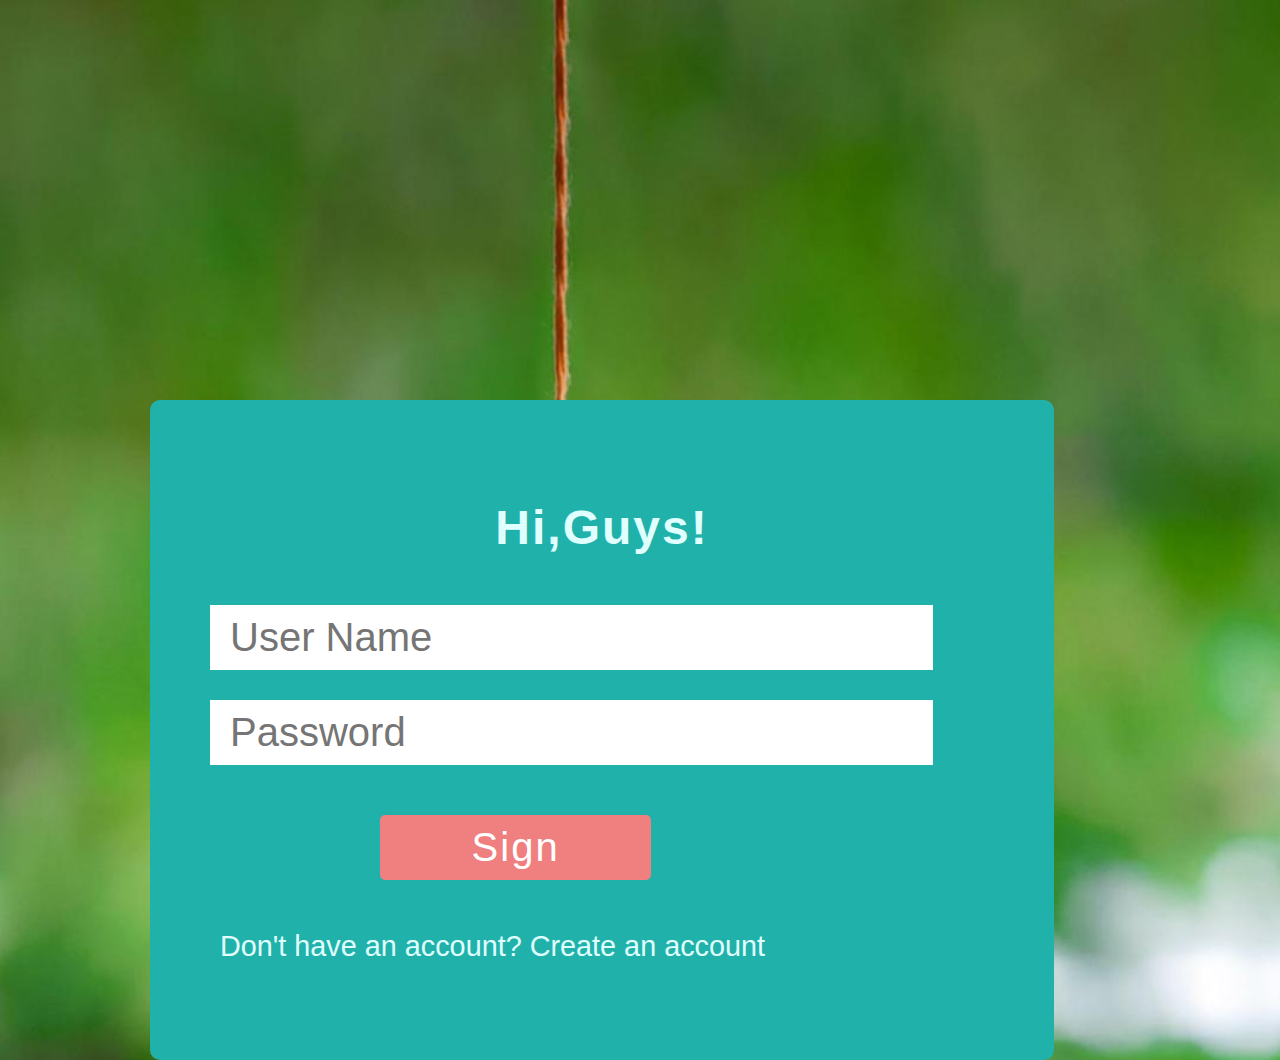
<file: index.html>
<!DOCTYPE html>
<html lang="en">
<head>
  <meta charset="UTF-8">
  <meta http-equiv="X-UA-Compatible" content="IE=Edge">
  <meta name="viewport" content="width=device-width, initial-scale=1">

  <title>HTML</title>
  
  <!-- HTML -->
  

  <!-- Custom Styles -->
  <link rel="stylesheet" href="style.css">
</head>

<body>
  <!-- Project -->
  <div class="container">
    
  <form name="form1" onsubmit="return fun1()">
    <h2>Hi,Guys!</h2>
    <input type="text" placeholder="User Name" name="uname" class="input-name"><br>
    <input type="password" placeholder="Password" name="pswd" class="input-pswd"><br>
    <div id="err"></div>
    <input type="submit" value="Sign" class="btn"><br>
    <a href="register.html">Don't have an account? Create an account</a>
  </form>
  </div>
  <script src="main.js"></script>
</body>
</html>
</file>
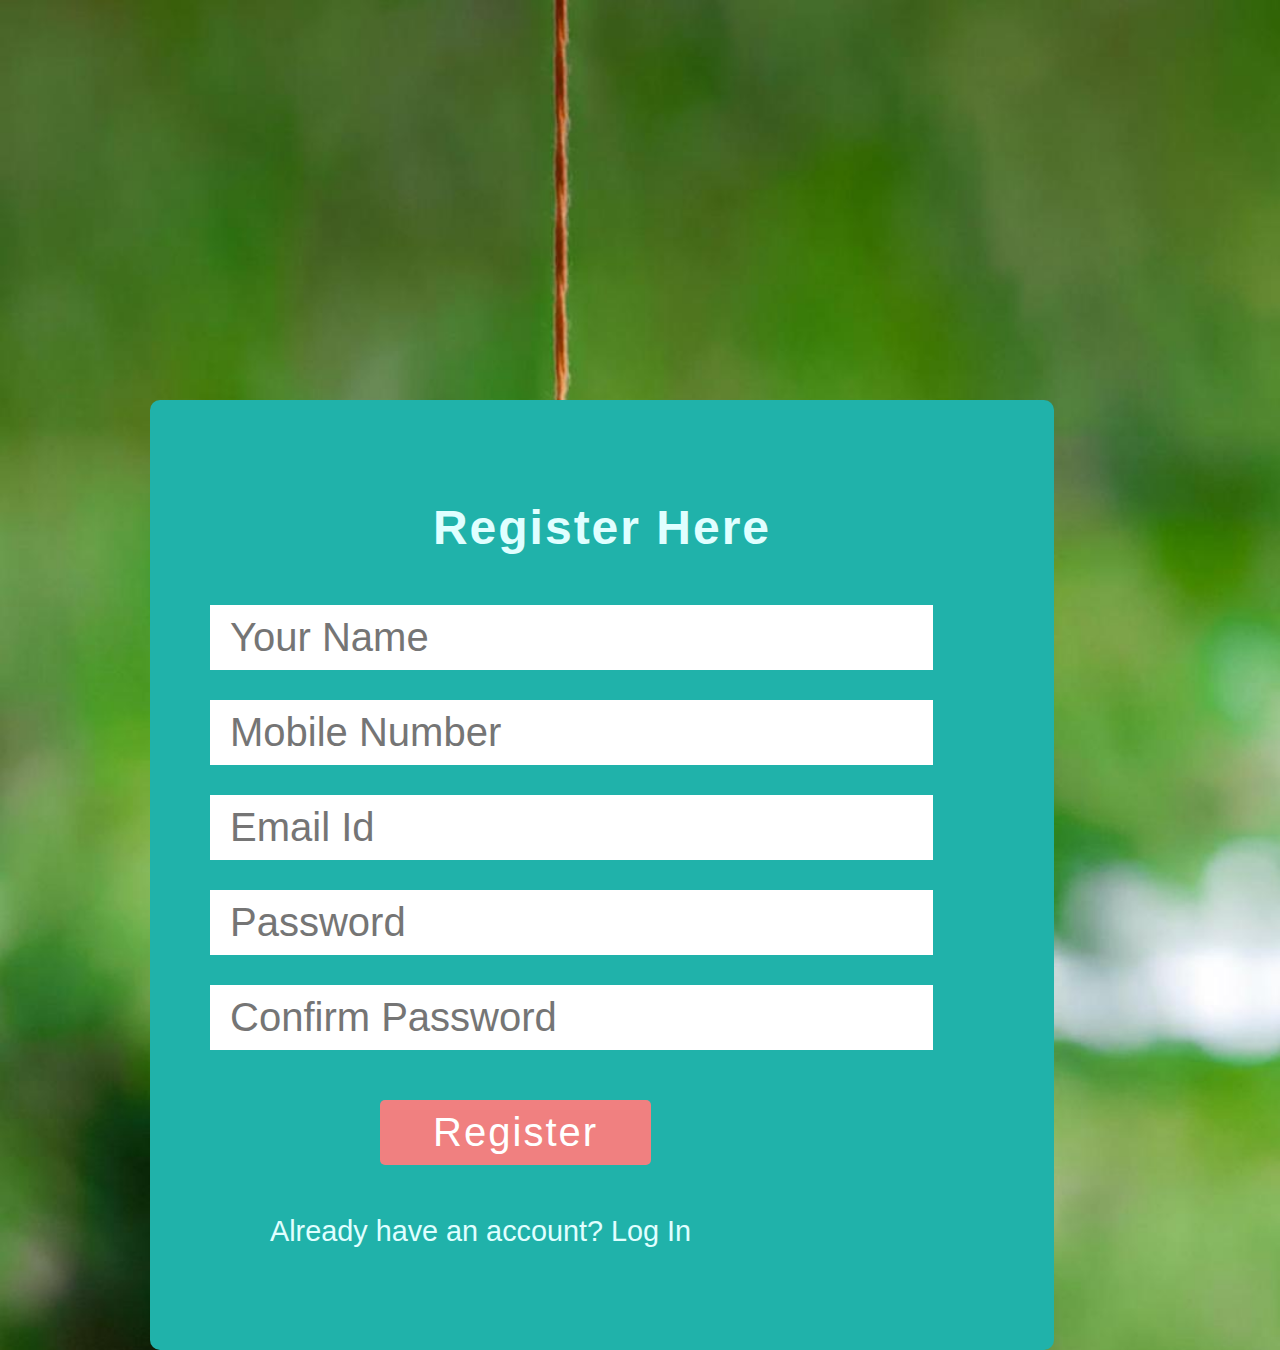
<file: register.html>
<!DOCTYPE html>
<html>

<head>
  <meta charset="UTF-8">
  <meta name="viewport" content="width=device-width, initial-scale=1">
  <title>Register</title>
  <link rel="stylesheet" href="style.css">
</head>

<body>
  <div class="container container1">
    <form name="form2" onsubmit="return fun2()">
      <h2>Register Here</h2>
      <input type="text" name="uname1" class="input-name" placeholder="Your Name"><br>
      <input type="number" name="num" class="input-number" placeholder="Mobile Number"><br>
      <input type="email" name="email" class="input-email" placeholder="Email Id"><br>
      <input type="password" name="pswd1"class="input-pswd" placeholder="Password"><br>
      <input type="password" name="pswd2"class="input-pswd" placeholder="Confirm Password"><br>
       <div id="err"></div>
      <input type="submit" value="Register" class="btn"><br>
      <a href="index.html" class="a">Already have an account? Log In</a>
    </form>
  </div>
<script src="main.js"></script>
</body>

</html>
</file>
<file: style.css>
* {
  padding: 0;
  margin: 0;
  box-sizing: border-box;
}
body {
   background-image: url(bg.jpg);
   background-size: cover;
   margin: 100px 0 0 70px;
   font-family: sans-serif;
}
.container{
  background-color: lightseagreen;
  width: 80%;
  height: 300px;
  border-radius: 10px;
}
.container1{
  height: 400px;
}
h2{
  padding: 50px 0 20px 0;
  text-align: center;
  color: lightcyan;
  letter-spacing: 2px;
}
.input-name,.input-pswd,.btn,.input-number,.input-email{
  border: none;
  outline: none;
  margin: 10px 0 10px 18px;
  padding: 5px;
  
}
.input-pswd,.input-number,.input-email{
  margin: 0 0 10px 18px;
}
.btn{
  margin: 10px 0 20px 80px;
  padding: 5px 10px;
  border-radius: 5px;
  background-color: lightcoral;
  color:white;
  letter-spacing: 2px;
}
#err{
  padding: 5px 18px;
  color: lightyellow;
  font-size: 14px;
}
a{
  font-size: 10px;
  color:lightcyan;
  text-decoration: none;
  margin: 0px 0 0 20px;
}
a:hover{
  border-bottom: 1px solid lightgreen;
  color: lightgreen;
}
.a{
  margin-left: 40px;
}


@media (min-width:480px){
 
  body{
    margin-left: 150px;
    margin-top: 400px;
  }
  .container{
    width: 80%;
    height: 660px;
  }
  .container1{
    height:950px;
  }
  h2{
    font-size: 3rem;
    margin-bottom: 20px;
    padding-top: 100px;
  }
  .input-name,.input-pswd,.btn,.input-number,.input-email{
    width: 80%;
    font-size: 2.5rem;
    margin: 10px 0 20px 60px;
    padding: 10px 20px;
  }
  .btn{
    width: 30%;
    margin: 0 0 50px 230px;
  }
  #err{
    margin: 10px 40px;
    font-size: 2.5rem;
  }
  a{
    font-size: 1.8rem;
    margin-left: 70px;
  }
  .a{
    margin-left: 120px;
  }
}
</file>
